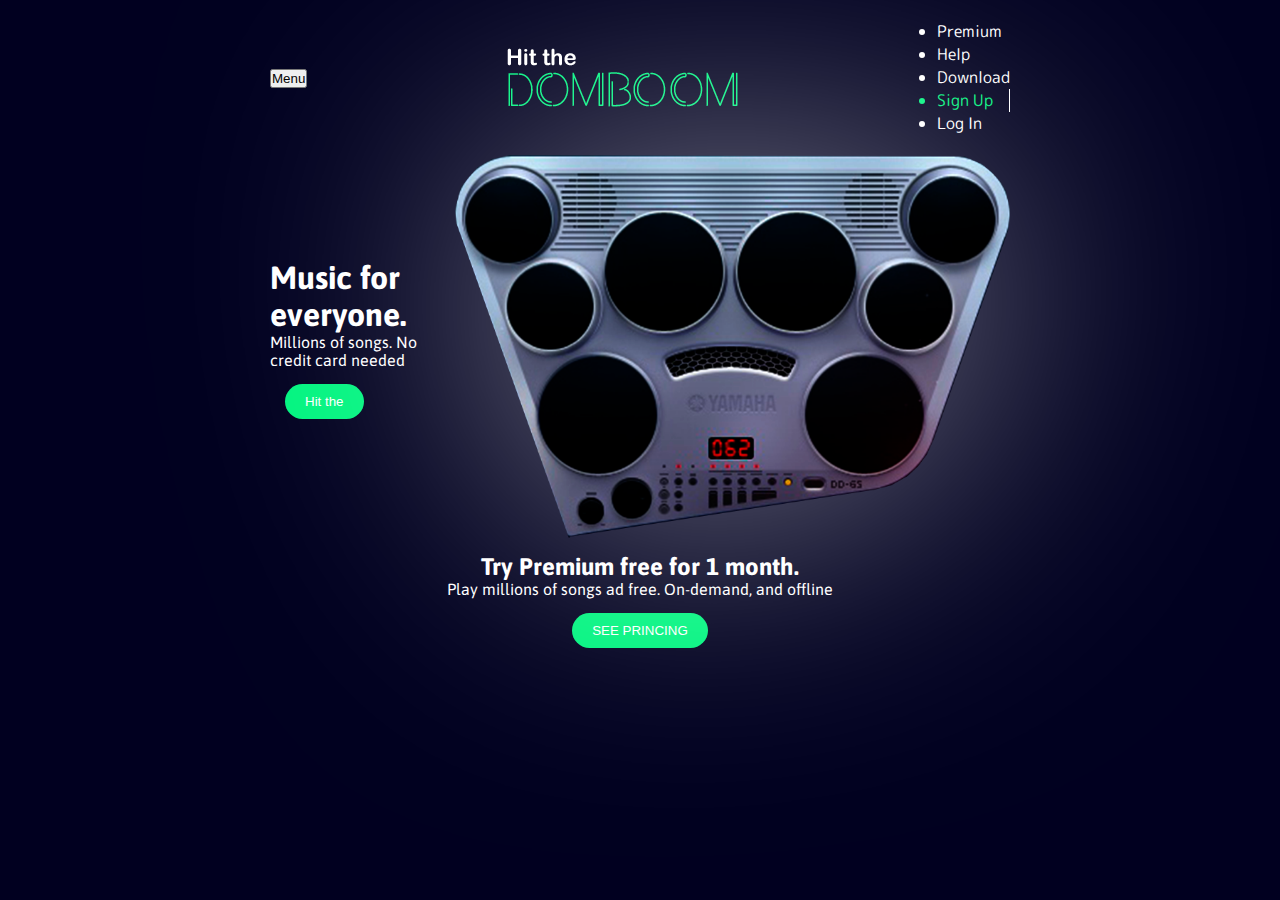
<file: index.html>
<!DOCTYPE html>
<html lang="en">
<head>
  <meta charset="UTF-8">
  <meta http-equiv="X-UA-Compatible" content="IE=edge">
  <meta name="viewport" content="width=device-width, initial-s cale=1.0">
  <title>Hit the Domboom</title>
  <link rel="stylesheet" href="./css/main.css">
  
 </head>
<body>
  <div class="contenedor">
      <header class="header">
          <div class="boton-burger">
              <button>Menu</button>
          </div>
          
          <img src="./img/logo.png" alt="logo de hit the domboom">
          <nav class="barra_menu">
              <ul>
                   <li class="barramenu-btn">Premium</li>
                   <li class="barramenu-btn">Help</li>
                   <li class="barramenu-btn">Download</li>
                   <li class="barramenu-btn btn-special">Sign Up</li>
                   <li class="barramenu-btn">Log In</li>
              </ul>
            
          </nav>
      </header>
      <main class="parte_central">
          <div class="parte_central-text">
              <h1>Music for everyone.</h1>
              <p>Millions of songs. No credit card needed</p>
              <button class="boton-hit">Hit the</button>
          </div>
          <div class="zona_bateria">
             <!--  <div class="layerBtns">
               
                  <button class="boton-S" id="boton01" onclick="playAudio('./audios/bombo.wav')"></button>
                  <button class="boton-S" id="boton02" onclick="playAudio('./audios/crash.wav')"></button>
                  <button class="boton-S" id="boton03" onclick="playAudio('./audios/hit-hat.wav')"></button>
                  <button class="boton-S" id="boton04" onclick="playAudio('./audios/redoblante.wav')"></button>
                  <button class="boton-L" id="boton05" onclick="playAudio('./audios/tom1.wav')"></button>
                  <button class="boton-L" id="boton06" onclick="playAudio('./audios/tom2.wav')"></button>
                  <button class="boton-L" id="boton07" onclick="playAudio('./audios/tom3.wav')"></button>
                  <button class="boton-L" id="boton08" onclick="playAudio('./audios/tom4.wav')"></button>
             </div>-->
            
            <div class="layerBtns">
                <button onclick="bombo.play()" class="boton-S" id="boton01"></button>
                <button onclick="crash.play()" class="boton-S" id="boton02"></button>
                <button onclick="hithat.play()" class="boton-S" id="boton03"></button>
                <button onclick="redoblante.play()" class="boton-S" id="boton04"></button>
                <button onclick="tom1.play()" class="boton-L" id="boton05"></button>
                <button onclick="tom2.play()" class="boton-L" id="boton06"></button>
                <button onclick="tom3.play()" class="boton-L" id="boton07"></button>
                <button onclick="tom4.play()" class="boton-L" id="boton08"></button>

            </div>


              <div class="layerBtnsmovil">
               
               <a  href="./paginamvl.html"><button class="boton-S" id="boton01" onclick="playAudio('./audios/bombo.wav')"></button></a>
               <a  href="./paginamvl.html"><button class="boton-S" id="boton02" onclick="playAudio('./audios/crash.wav')"></button></a>
               <a  href="./paginamvl.html"><button class="boton-S" id="boton03" onclick="playAudio('./audios/hit-hat.wav')"></button></a>
               <a  href="./paginamvl.html"><button class="boton-S" id="boton04" onclick="playAudio('./audios/redoblante.wav')"></button></a>
               <a  href="./paginamvl.html"><button class="boton-L" id="boton05" onclick="playAudio('./audios/tom1.wav')"></button></a>
               <a  href="./paginamvl.html"><button class="boton-L" id="boton06" onclick="playAudio('./audios/tom2.wav')"></button></a>
               <a  href="./paginamvl.html"><button class="boton-L" id="boton07" onclick="playAudio('./audios/tom3.wav')"></button></a>
               <a  href="./paginamvl.html"><button class="boton-L" id="boton08" onclick="playAudio('./audios/tom4.wav')"></button></a>
 
           </div>
            
 
 
              <img src="./img/drumkit.png" alt="Drummkit here" class="fotobateria">
          </div>
        
      </main>
      <section class="ver_precio">
          <h2>Try Premium free for 1 month.</h2>
          <p>Play millions of songs ad free. On-demand, and offline</p>
          <button class="pricing">SEE PRINCING</button>
      </section>
  </div>
  <script src="./js/app.js"></script>
</body>
</html>
</file>
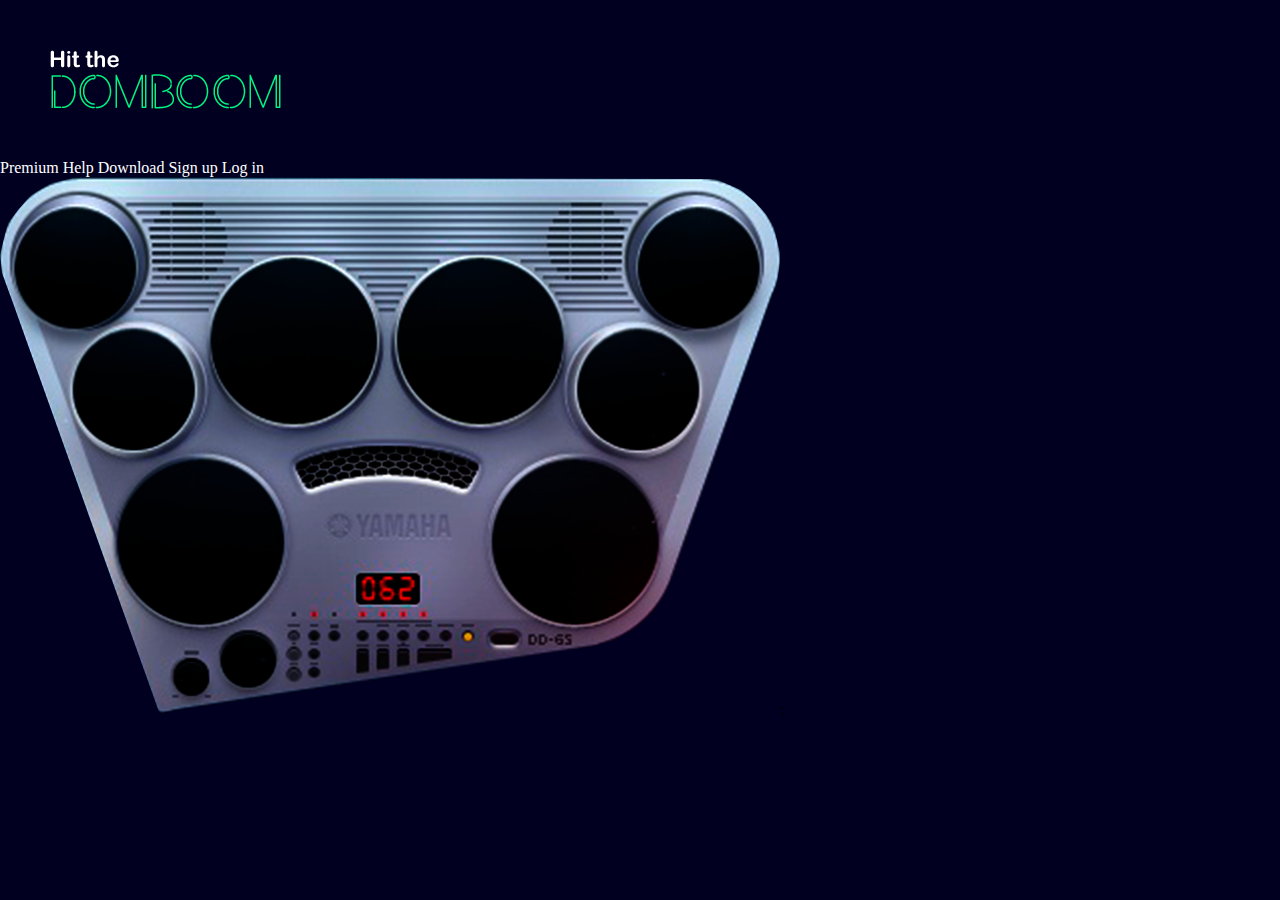
<file: indice.html>
<!DOCTYPE html>
<html lang="es">
<head>
    <meta charset="UTF-8">
    <title>Hit the DOMBOOM</title>
    <link rel="stylesheet" href="estilo.css">
</head>
<body>
    <header>
    <div class="logo">
        <img src="./img/logo.png">
    </div>


   <nav>
    <a href="premium.html">Premium</a>
    <a href="help.html">Help</a>
    <a href="download.html">Download</a>
    <a href="signup.html"><span>Sign up</span></a>
    <a href="login.html">Log in</a>
   </nav>
</header>

<main class="bateriaboom">
    <img src="./img/drumkit.png" alt="bateria">;
    <div class="textocentral"></div>
    
</main>
   
    <footer class="footer"></footer>




    
   
        
    </map>
</body>
</html>
</file>
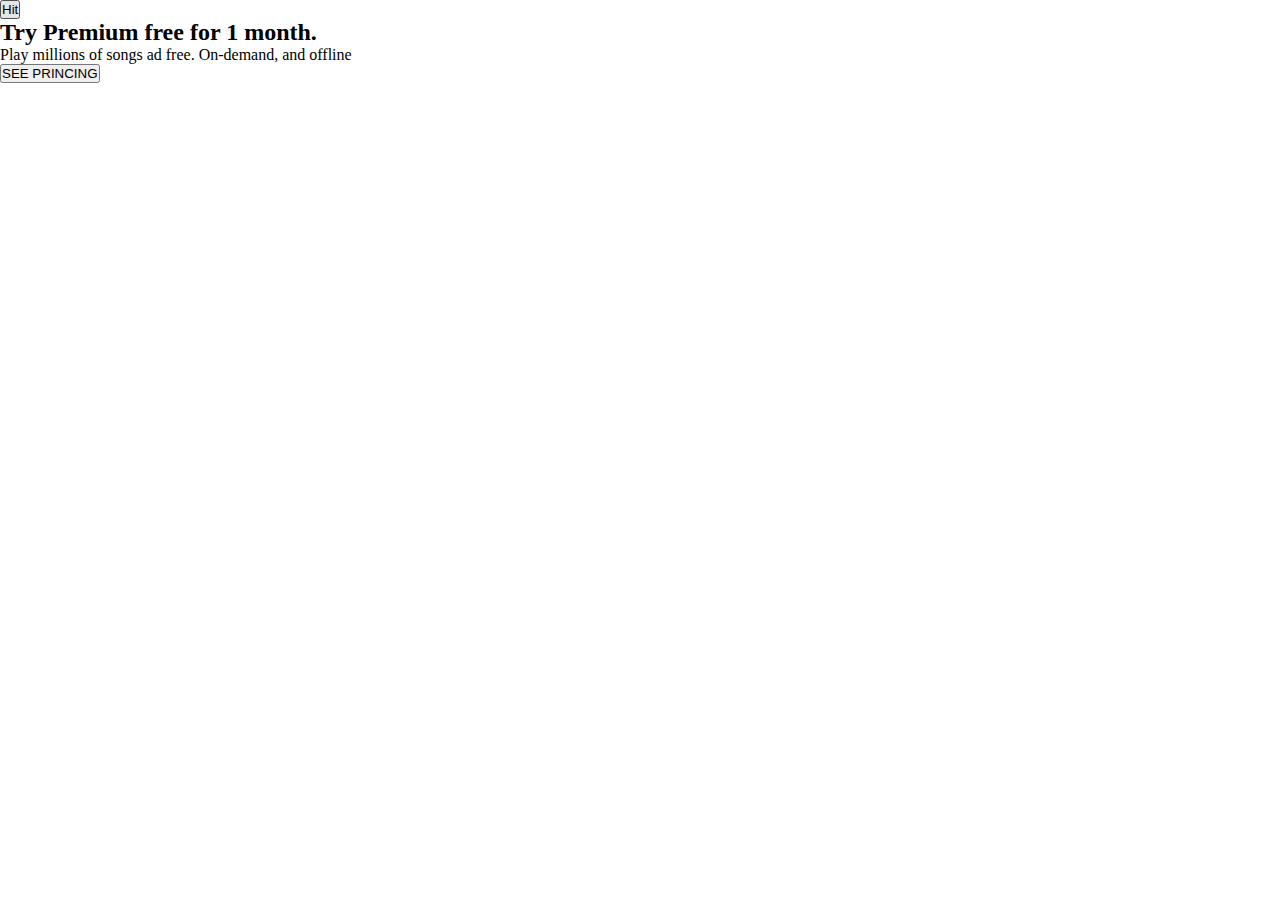
<file: paginamvl.html>
<!DOCTYPE html>
<html lang="en">
<head>
    <meta charset="UTF-8">
    <meta http-equiv="X-UA-Compatible" content="IE=edge">
    <meta name="viewport" content="width=device-width, initial-scale=1.0">
    <title>Hit the Domboom</title>
    <link rel="stylesheet" href="./css/movil.css">
</head>
<body>
    <div class="contendormovil">
    <div class="botongrandesonido">
        <button class="boton-grandemvl" id="boton01">Hit</button>
        

    </div>




    <section class="ver_preciomovil">
        <h2>Try Premium free for 1 month.</h2>
        <p>Play millions of songs ad free. On-demand, and offline</p>
        <button class="pricingmovil">SEE PRINCING</button>
    </section>
    </div>
</body>
</html>
</file>
<file: css/main.css>
@import url(./fonts.css);
@import url(./header.css);
@import url(./precio.css);
 
*{
   margin: 0;
   padding: 0;
   box-sizing: border-box;
}
 
body{
   background-color: #010020;
   display: flex;
   justify-content: center;
   color: white;
 
}
 
.contenedor{
   width: 100%;
   max-width: 800px;
}
 
 
 
.parte_central{
   display: flex;
   align-items: center;
   padding: 0px 30px;
   font-family: 'Asap', sans-serif;
}
 
.parte_central-text{
   width: 50%;
}
 
.boton-hit{
   background-color: #00F47F;
   border-radius: 30px;
   padding: 10px 20px;
   color: white;
   align-items: center;
   margin: 15px;
   border: none;
   cursor: pointer;
}
 
.zona_bateria{
   width: 75%;
   display: flex;
   flex-direction: column;
   position: relative;
   z-index: 1;
}
 
.fotobateria{
   z-index: 1;
 
}
 
.layersBtns{
   position:relative;
   z-index: 2;
}
 
.boton-S {
   position: absolute;
   width: 15%;
   height: 20%;
   border-radius: 100%;
   background: rgba(255, 255, 255, 0);
   cursor: pointer;
   border: 0;
   z-index: 2;
 
}
 
.layerBtn buttn :hover{
   display: block;
}
 
 
.boton-L{
   position: absolute;
   width: 22%;
   height: 30%;
   border-radius: 100%;
   background: rgba(255, 255, 255, 0);
   cursor: pointer;
   border: 0;
   z-index: 2;
}
 
#boton01{
   top:6%;
   left: 2%;
}
 
#boton02{
   top:29.5%;
   left: 9.5%;
}
 
#boton03{
   top:6.5%;
   left: 82%;
}
 
#boton04{
   top:29.5%;
   left: 74.5%;
}
 
#boton05{
   top:15.5%;
   left: 27%;
}
#boton06{
   top:15.5%;
   left: 50.5%;
}
#boton07{
   top:53%;
   left: 15%;
}
#boton08{
   top:53%;
   left: 63%;
}
 
 
.fotobateria{
   filter: drop-shadow(0 0 9rem  rgba(255, 255, 255, 0.5));
}
 
.layerBtnsmovil{
    display: none;
}


@media (max-width: 500px){
 
   .parte_central{
       display: flex;
       flex-direction: column-reverse;
   }
 
   .parte_central-text{
       margin-top: 10%;
       text-align: center;
   }
 

   .zona_bateria{
       width: 100%;
   }
 
   .layerBtns{
       display: none;
   }
        
   .layerBtnsmovil{
       display: flex;
   }

 
  }
</file>
<file: estilo.css>
*{
    margin: 0;
    padding: 0;
    background-color:#010020 ;
}

nav a{
    text-decoration: none;
    color: white;
  
}



.nav span{
    color:#00F47F;
  
    
}

.logo{
    padding: 50px;
    display: flex;
    
    
}

logo.img{
    height: 30px;
}
</file>
<file: css/movil.css>
*{
    margin: 0;
    padding: 0;
    box-sizing: border-box;
 }

 
 @media (max-width: 500px){

 body{
    background-color: #010020;
 }

.contendormovil{
    display: flex;
    flex-direction: column;
}

 .botongrandesonido{
    max-width: 800px;
    align-content: center;
    display: flex;
    justify-content: center;
    margin-top: 180px;
   
 }


 .boton-grandemvl {
    display: block;
    width: 220px;
    height:220px;
    border-radius: 100%;
    background: rgba(96, 96, 96, 1);
    cursor: pointer;
    border: 0;
    color: white;
   
}








 .ver_preciomovil{
    display: flex;
    flex-direction: column;
    align-items: center ;
    margin-top: 25px;
    color: white;
  
 }
  
 .pricingmovil{
    background-color: #00F47F;
    border-radius: 30px;
    padding: 10px 20px;
    margin: 15px;
    color: white;
    border: none;
    cursor: pointer;
 }
}
</file>
